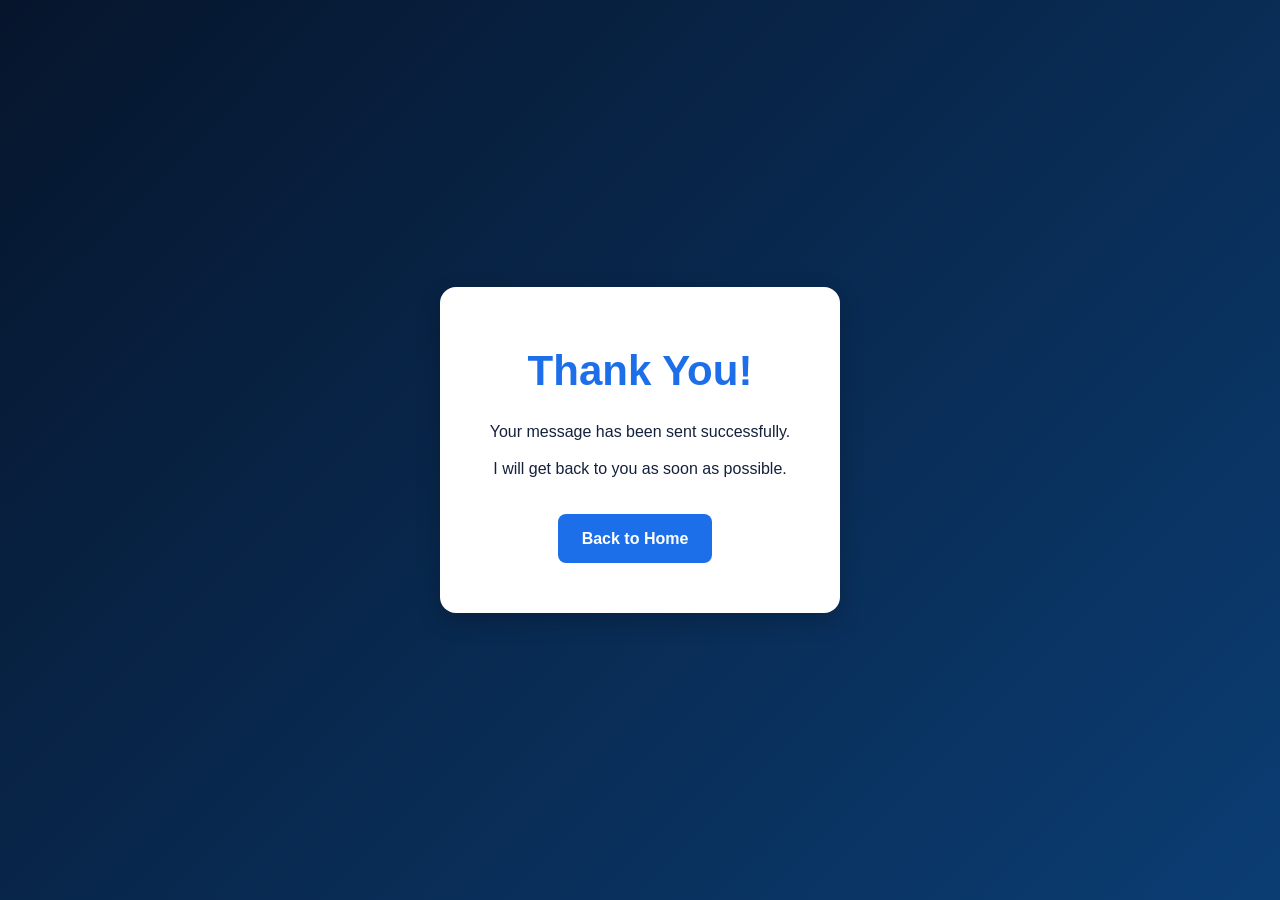
<file: thank-you.html>
<!DOCTYPE html>
<html lang="en">
<head>
  <meta charset="UTF-8" />
  <meta name="viewport" content="width=device-width, initial-scale=1.0" />

  <title>Thank You | Jobanpreet Singh</title>

  <link rel="stylesheet" href="style.css" />
</head>
<body>

  <section class="thank-you-page">
    <div class="thank-you-box">
      <h1>Thank You!</h1>
      <p>Your message has been sent successfully.</p>
      <p>I will get back to you as soon as possible.</p>

      <a href="index.html" class="btn">Back to Home</a>
    </div>
  </section>

</body>
</html>
</file>
<file: style.css>
* {
  margin: 0;
  padding: 0;
  box-sizing: border-box;
}

html {
  scroll-behavior: smooth;
}

body {
  font-family: Arial, sans-serif;
  color: #14213d;
  background-color: #ffffff;
  line-height: 1.6;
}

header {
  background-color: #ffffff;
  box-shadow: 0 2px 10px rgba(0, 0, 0, 0.1);
}

.navbar {
  width: 90%;
  max-width: 1100px;
  height: 70px;
  margin: auto;
  display: flex;
  justify-content: space-between;
  align-items: center;
}

.menu-btn {
  display: none;
  font-size: 28px;
  background: none;
  border: none;
  color: #14213d;
  cursor: pointer;
}

.logo {
  color: #1d6fe9;
}

.nav-links {
  display: flex;
  gap: 25px;
  list-style: none;
}

.nav-links a {
  text-decoration: none;
  color: #14213d;
  font-weight: bold;
}

.nav-links a:hover {
  color: #1d6fe9;
}

.hero {
  min-height: 90vh;
  background: linear-gradient(135deg, #06152c, #0b3d73);
  color: white;
  display: flex;
  align-items: center;
  justify-content: space-between;
  gap: 50px;
  padding: 60px 10%;
}

.hero-text {
  max-width: 700px;
}

.hero-text p:first-child {
  color: #61a5ff;
  font-size: 22px;
  font-weight: bold;
}

.hero-image img {
  width: 320px;
  height: 320px;
  object-fit: cover;
  border-radius: 50%;
  border: 8px solid #1d6fe9;
  box-shadow: 0 15px 40px rgba(0, 0, 0, 0.3);
}

.hero h1 {
  font-size: 60px;
  margin: 10px 0;
}

.hero h3 {
  font-size: 24px;
  color: #8bbcff;
  margin-bottom: 20px;
}

.hero p {
  margin-bottom: 25px;
}

.btn {
  display: inline-block;
  background-color: #1d6fe9;
  color: white;
  padding: 12px 24px;
  margin-right: 10px;
  border-radius: 8px;
  text-decoration: none;
  font-weight: bold;
}

.btn:hover {
  background-color: #0d4fb8;
}

.secondary {
  background-color: transparent;
  border: 1px solid white;
}

.secondary:hover {
  background-color: white;
  color: #06152c;
}

.section {
  padding: 80px 10%;
}

.section h2 {
  font-size: 36px;
  color: #06152c;
  margin-bottom: 25px;
}

.light {
  background-color: #f5f8ff;
}

.cards {
  display: grid;
  grid-template-columns: repeat(2, 1fr);
  gap: 25px;
}

.card {
  background-color: white;
  padding: 25px;
  border-radius: 14px;
  box-shadow: 0 8px 25px rgba(0, 0, 0, 0.1);
}

.card h3 {
  color: #1d6fe9;
  margin-bottom: 10px;
}

.skill-card {
  text-align: center;
  transition: 0.3s ease;
}

.skill-card:hover {
  transform: translateY(-8px);
}

.skill-icon {
  width: 65px;
  height: 65px;
  background-color: #e9f1ff;
  color: #1d6fe9;
  border-radius: 50%;
  display: flex;
  align-items: center;
  justify-content: center;
  margin: 0 auto 18px;
  font-size: 30px;
}

.project-container {
  display: grid;
  grid-template-columns: repeat(3, 1fr);
  gap: 25px;
}

.project-card {
  background-color: white;
  border-radius: 16px;
  overflow: hidden;
  box-shadow: 0 8px 25px rgba(0, 0, 0, 0.1);
  transition: 0.3s;
}

.project-card:hover {
  transform: translateY(-8px);
}

.project-img {
  height: 170px;
  background: linear-gradient(135deg, #0c8d42, #8bd450);
  color: white;
  display: flex;
  justify-content: center;
  align-items: center;
}

.project-img h3 {
  font-size: 26px;
}

.project-img.gray {
  background: linear-gradient(135deg, #343a40, #adb5bd);
}

.project-img.blue {
  background: linear-gradient(135deg, #06152c, #1d6fe9);
}

.project-content {
  padding: 25px;
}

.project-content h3 {
  color: #1d6fe9;
  margin-bottom: 10px;
}

.project-content p {
  margin-bottom: 15px;
}

.project-buttons {
  display: flex;
  gap: 10px;
  flex-wrap: wrap;
}

.small-btn {
  background-color: #1d6fe9;
  color: white;
  padding: 9px 16px;
  border-radius: 7px;
  text-decoration: none;
  font-size: 14px;
  font-weight: bold;
}

.small-btn:hover {
  background-color: #0d4fb8;
}

.small-btn.outline {
  background-color: transparent;
  color: #1d6fe9;
  border: 1px solid #1d6fe9;
}

.small-btn.outline:hover {
  background-color: #1d6fe9;
  color: white;
}

.timeline-container {
  display: grid;
  grid-template-columns: repeat(2, 1fr);
  gap: 25px;
}

.timeline-card {
  background-color: white;
  padding: 25px;
  border-radius: 14px;
  box-shadow: 0 8px 25px rgba(0, 0, 0, 0.1);
}

.year {
  display: inline-block;
  color: #1d6fe9;
  font-weight: bold;
  margin-bottom: 10px;
}

.timeline-card h3 {
  color: #06152c;
  margin-bottom: 10px;
}

.experience-card {
  background-color: white;
  padding: 30px;
  border-radius: 14px;
  box-shadow: 0 8px 25px rgba(0, 0, 0, 0.1);
}

.experience-card h3 {
  color: #1d6fe9;
  margin-bottom: 5px;
}

.location {
  color: #666;
  margin-bottom: 15px;
}

.experience-card ul {
  margin-left: 20px;
}

.experience-card li {
  margin-bottom: 8px;
}

.resume-box {
  background-color: white;
  max-width: 700px;
  margin: auto;
  padding: 35px;
  border-radius: 16px;
  text-align: center;
  box-shadow: 0 8px 25px rgba(0, 0, 0, 0.1);
}

.resume-box h3 {
  color: #1d6fe9;
  font-size: 26px;
  margin-bottom: 12px;
}

.resume-box p {
  margin-bottom: 25px;
}

.contact {
  background-color: #06152c;
  color: white;
}

.contact-container {
  display: grid;
  grid-template-columns: 1fr 1fr;
  gap: 35px;
  align-items: start;
}

.contact-info p {
  margin-bottom: 12px;
}

.contact-form {
  background-color: rgba(255, 255, 255, 0.08);
  padding: 25px;
  border-radius: 14px;
}

.contact-form input,
.contact-form textarea {
  width: 100%;
  padding: 14px;
  margin-bottom: 15px;
  border: 1px solid #ffffff55;
  border-radius: 8px;
  background-color: transparent;
  color: white;
  font-size: 15px;
}

.contact-form input::placeholder,
.contact-form textarea::placeholder {
  color: #c9d8f3;
}

.contact-form button {
  background-color: #1d6fe9;
  color: white;
  padding: 12px 24px;
  border: none;
  border-radius: 8px;
  font-weight: bold;
  cursor: pointer;
}

.contact-form button:hover {
  background-color: #0d4fb8;
}

.contact h2 {
  color: white;
}



.footer {
  background-color: #030b18;
  color: white;
  text-align: center;
  padding: 45px 10%;
}

.footer h3 {
  font-size: 26px;
  margin-bottom: 8px;
  color: #1d6fe9;
}

.footer p {
  margin-bottom: 15px;
}

.footer-links {
  display: flex;
  justify-content: center;
  gap: 20px;
  margin: 20px 0;
  flex-wrap: wrap;
}

.footer-links a {
  color: white;
  text-decoration: none;
  font-weight: bold;
  border: 1px solid #ffffff55;
  padding: 8px 16px;
  border-radius: 8px;
  transition: 0.3s;
}

.footer-links a:hover {
  background-color: #1d6fe9;
  border-color: #1d6fe9;
}

.copyright {
  font-size: 14px;
  color: #c9d8f3;
}

.thank-you-page {
  min-height: 100vh;
  background: linear-gradient(135deg, #06152c, #0b3d73);
  display: flex;
  justify-content: center;
  align-items: center;
  padding: 30px;
}

.thank-you-box {
  background-color: white;
  padding: 50px;
  border-radius: 16px;
  text-align: center;
  max-width: 500px;
  box-shadow: 0 8px 25px rgba(0, 0, 0, 0.2);
}

.thank-you-box h1 {
  color: #1d6fe9;
  font-size: 42px;
  margin-bottom: 15px;
}

.thank-you-box p {
  color: #14213d;
  margin-bottom: 12px;
}

.thank-you-box .btn {
  margin-top: 20px;
}

.fade-in {
  opacity: 0;
  transform: translateY(30px);
  transition: opacity 0.8s ease, transform 0.8s ease;
}

.fade-in.show {
  opacity: 1;
  transform: translateY(0);
}

.back-to-top {
  position: fixed;
  right: 25px;
  bottom: 25px;
  width: 45px;
  height: 45px;
  border-radius: 50%;
  border: none;
  background-color: #1d6fe9;
  color: white;
  font-size: 24px;
  cursor: pointer;
  display: none;
  box-shadow: 0 8px 20px rgba(0, 0, 0, 0.2);
}

.back-to-top:hover {
  background-color: #0d4fb8;
}
/* Mobile Design */
@media screen and (max-width: 768px) {
    .navbar {
    height: auto;
    padding: 20px 0;
    flex-wrap: wrap;
  }

  .menu-btn {
    display: block;
  }

  .nav-links {
    display: none;
    width: 100%;
    flex-direction: column;
    text-align: center;
    gap: 12px;
    margin-top: 15px;
  }

  .nav-links.active {
    display: flex;
  }

  .hero h1 {
    font-size: 42px;
  }

  .hero h3 {
    font-size: 20px;
  }

  .cards {
    grid-template-columns: 1fr;
  }

  .section {
    padding: 60px 7%;
  }

    .hero {
    flex-direction: column;
    text-align: center;
  }

  .hero-image img {
    width: 220px;
    height: 220px;
  }

    .project-container {
    grid-template-columns: 1fr;
  }

    .timeline-container {
    grid-template-columns: 1fr;
  }

    .contact-container {
    grid-template-columns: 1fr;
  }
}
</file>
